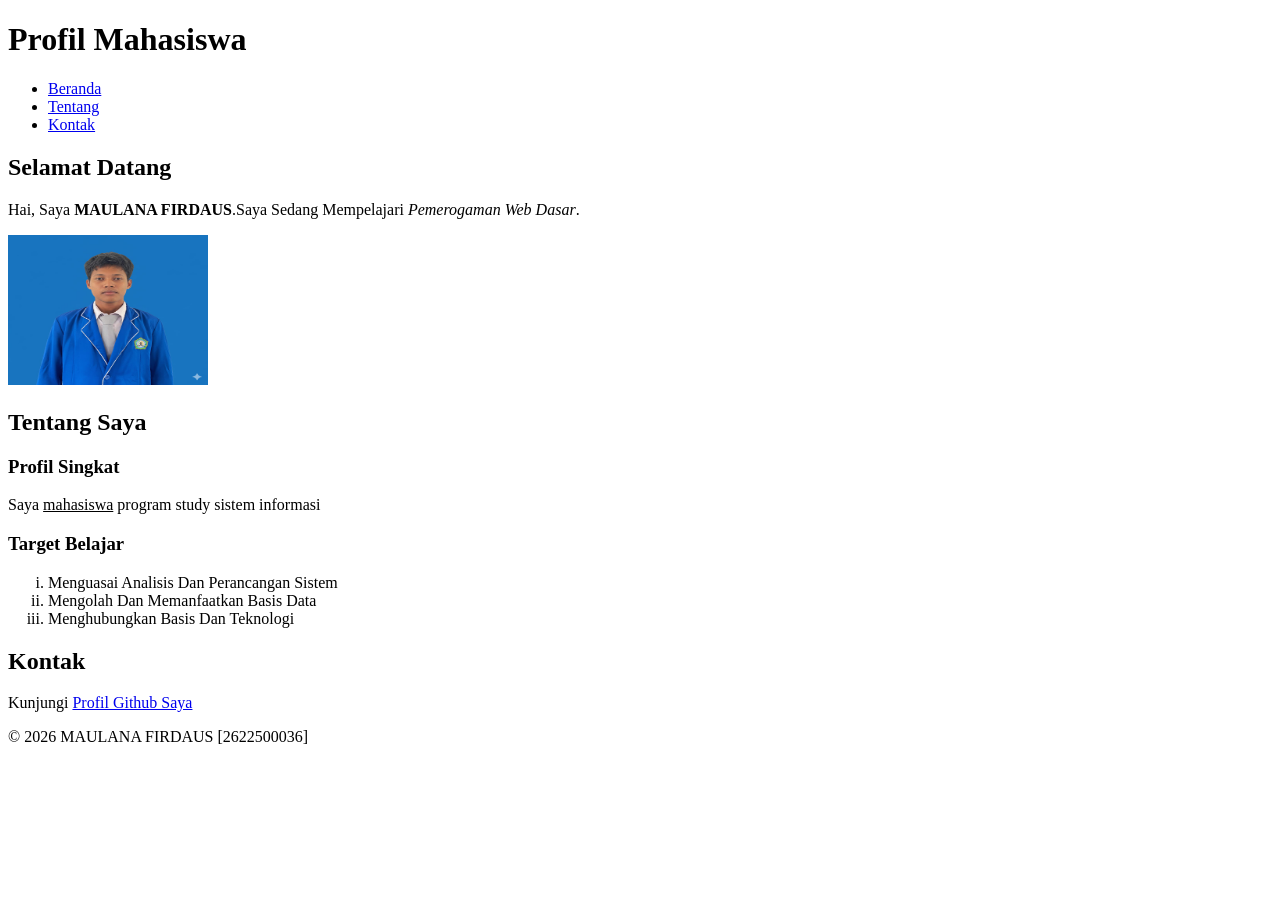
<file: pertemuan-02/index.html>
<!DOCTYPE html>
<html lang="en">

<head>
    <meta charset="UTF-8">
    <meta name="viewport" content="width=device-width, initial-scale=1.0">
    <title>Profil Saya</title>
</head>

<body>
    <header>
        <h1>Profil Mahasiswa</h1>
        <nav>
            <ul>
                <li><a href="#home">Beranda</a></li>
                <li><a href="#about">Tentang</a></li>
                <li><a href="#contact">Kontak</a></li>
            </ul>
        </nav>
    </header>

    <main>
        <section id="home">
            <h2>Selamat Datang</h2>
            <p>Hai, Saya <STrong>MAULANA FIRDAUS</STrong>.Saya Sedang Mempelajari <em>Pemerogaman Web Dasar</em>.</p>
            <img src="img/foto-profil.jpeg" width="200" height="150" alt="foto-profil">
        </section>

        <section id="about">
            <h2>Tentang Saya</h2>
            <article>
                <h3>Profil Singkat</h3>
                <p>Saya <u>mahasiswa</u> program study sistem informasi</p>

                <h3>Target Belajar</h3>
                <ol type="i">
                    <li>Menguasai Analisis Dan Perancangan Sistem</li>
                    <li>Mengolah Dan Memanfaatkan Basis Data</li>
                    <li>Menghubungkan Basis Dan Teknologi</li>
                </ol>
            </article>
        </section>

        <section id="contact">
            <h2>Kontak</h2>
            <p>Kunjungi <a href="https://github.com/2622500036-code">Profil Github Saya</a></p>
        </section>
    </main>
    <footer>
        <p>&copy; 2026 MAULANA FIRDAUS [2622500036]</p>
    </footer>
</body>

</html>
</file>
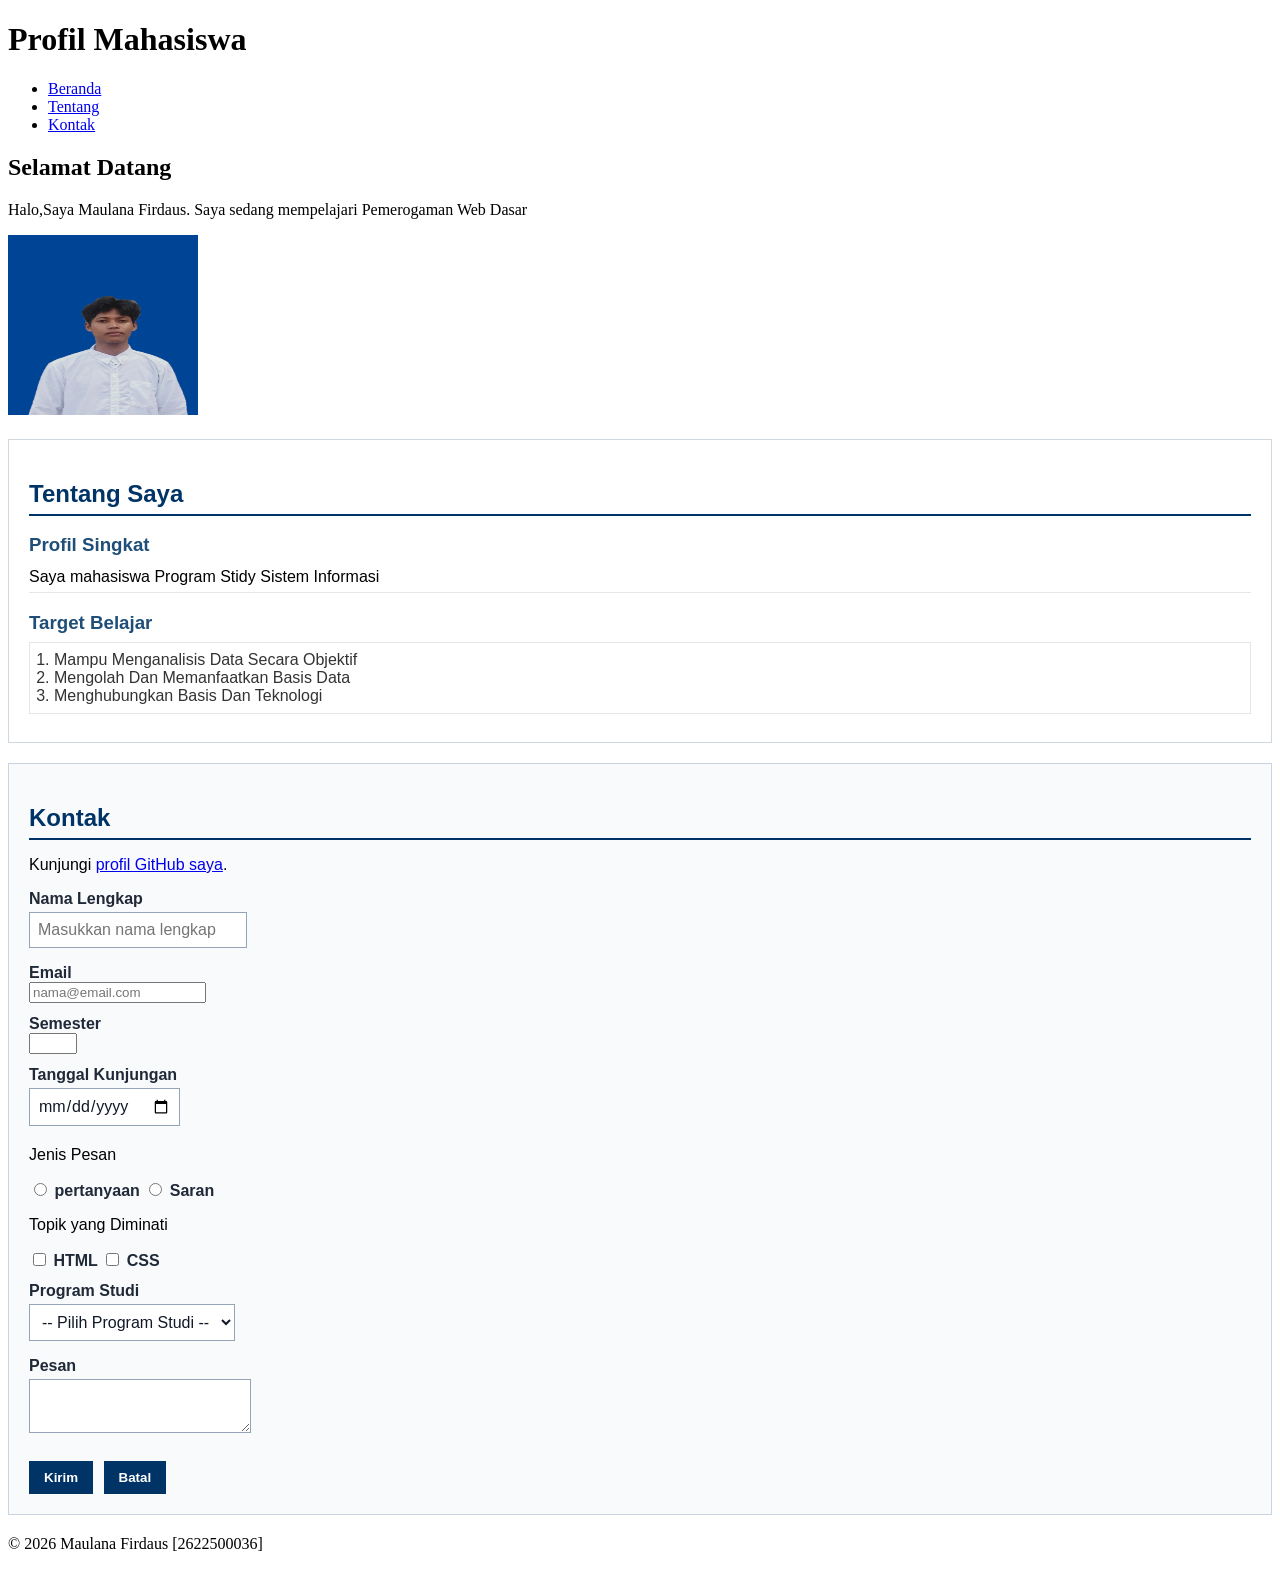
<file: pertemuan-03/index.html>
<!DOCTYPE html>
<html lang="id">
<head>
    <meta charset="UTF-8">
    <meta name="viewport" content="width=device-width, initial-scale=1.0">
    <title>Profil Mahasiswa</title>
    <style>
        #about {
            background-color: #ffffff;
            border: 1px solid #d0d7de;
            padding: 20px;
            margin: 20px 0;
            font-family: Arial, sans-serif;
        }
        #about h2 {
            color: #003366;
            border-bottom: 2px solid #003366;
            padding-bottom: 6px;
            margin-bottom: 16px;
        }
        #about h3 {
            color: #1f4e78;
            margin-bottom: 6px;
        }
        #about p {
            margin: 6px 0;
            padding: 6px 0;
            border-bottom: 1px solid #e6e6e6;
        }
        #about ol {
            color: #333333;
            margin: 8px 0;
            padding: 8px 24px;
            border: 1px solid #e6e6e6;
        }
        #contact {
            background-color: #f8fafc;
            border: 1px solid #cbd5e1;
            padding: 20px;
            margin: 20px 0;
            font-family: Arial,sans-serif;
        }
        
        #contact h2 {
            color: #003366;
            border-bottom: 2px solid #003366;
            padding-bottom: 6px;
            margin-bottom: 16px;
        }

        .form-group {
            margin: 12px 0;
        }

        #contact label {
            color: #1f2937;
            font-weight: bold;
        }

        .input-form {
            background-color: #ffffff;
            color: #111827;
            font-family: arial,sans-serif;
            font-size: 16px;
            padding: 8px;
            margin: 4px 0;
            border: 1px solid #94a3b8;
        }

        #contact button {
            background-color: #003366;
            color: #ffffff;
            font-weight: bold;
            padding: 8px 14px;
            margin: 8px 6px 0 0;
            border: 1px solid #003366;
        }
    </style>
</head> 
<body>
    <header>
      <h1>Profil Mahasiswa</h1>
      <nav>
          <ul>
             <li><a href="#home">Beranda</a></li>
             <li><a href="#about">Tentang</a></li>
             <li><a href="#contact">Kontak</a></li>

          </ul>
      </nav>
    </header>
    <main>
        <section id="home">
            <h2>Selamat Datang</h2>
            <p>Halo,Saya Maulana Firdaus. Saya sedang mempelajari Pemerogaman Web Dasar</p>
            <img src="img/poto-profil.jpg" height="180" width="190" alt="foto-profil">
        </section>
        <section id="about">
            <h2>Tentang Saya</h2>
            <article>
                <h3>Profil Singkat</h3>
                <p>Saya mahasiswa Program Stidy Sistem Informasi</p>
                <h3>Target Belajar</h3>
                <ol>
                    <li>Mampu Menganalisis Data Secara Objektif</li>
                    <li>Mengolah Dan Memanfaatkan Basis Data</li>
                    <li>Menghubungkan Basis Dan Teknologi</li>
                </ol>
            </article>
        </section>
        <section id="contact">
            <h2>Kontak</h2>
            <P>Kunjungi <a href="https://github.com/2622500036-code/2622500036-PWD-SI1j-2627O.git">profil GitHub saya</a>.</P>
            <form action="index.html" method="post">
                <div class="form-group">
                    <label for="nama">Nama Lengkap</label><br>
                    <input class="input-form" type="text" id="nama" name="nama"
                    placeholder="Masukkan nama lengkap" minlength="3" maxlength="50" required />
                </div>
                <div class="form-group">
                  <label for="email">Email</label><br>
                  <input class="input-from" type="email" id="email" name="email" placeholder="nama@email.com" required />
                </div>
                <div class="form-group">
                   <label for="semester">Semester</label><br>
                   <input class="input-from" type="number" id="semester" name="semester" min="1" max="14" required />
                </div>
                <div class="form-group">
                    <label for="tanggal">Tanggal Kunjungan</label><br>
                    <input class="input-form" type="date" id="tanggal" name="tanggal" required />
                </div>
                <div class="form-group">
                    <p>Jenis Pesan</p>
                    <input type="radio" id="pertanyaan" name="Jenis_pesan" value="pertanyaan" required />
                    <label for="pertanyaan">pertanyaan</label>
                    <input type="radio" id="saran" name="Jenis_pesan" value="saran" />
                    <label for="saran">Saran</label>
                </div>
                <div class="form-group">
                    <p>Topik yang Diminati</p>
                    <input type="checkbox" id="minat-html" name="minat" value="HTML" />
                    <label for="minat-html">HTML</label>
                    <input type="checkbox" id="minat-css" name="minat" value="CSS" />
                    <label for="minat-css">CSS</label>
                </div>
                <div class="form-group">
                  <label for="prodi">Program Studi</label><br>
                   <select class="input-form" id="prodi" name="prodi" required>
                       <option value="">-- Pilih Program Studi --</option>>
                       <option value="SI">Sistem Informasi</option>
                       <option value="TI">Teknik Informatika</option>
                    </select>
                </div>
                <div class="form-group">
                    <label for="pesan">Pesan</label><br>
                    <textarea class="input-form" id="pesan" name="pesan" maxlength="300" placeholder="Tulis pesan anda" required>
                    </textarea>
                </div>
                <button type="submit">Kirim</button>
                <button type="reset">Batal</button>
            </form>
        </section>
    </main>
    <footer>
        <P>&copy; 2026 Maulana Firdaus [2622500036]</P>
    </footer>
</body>
</html>
</file>
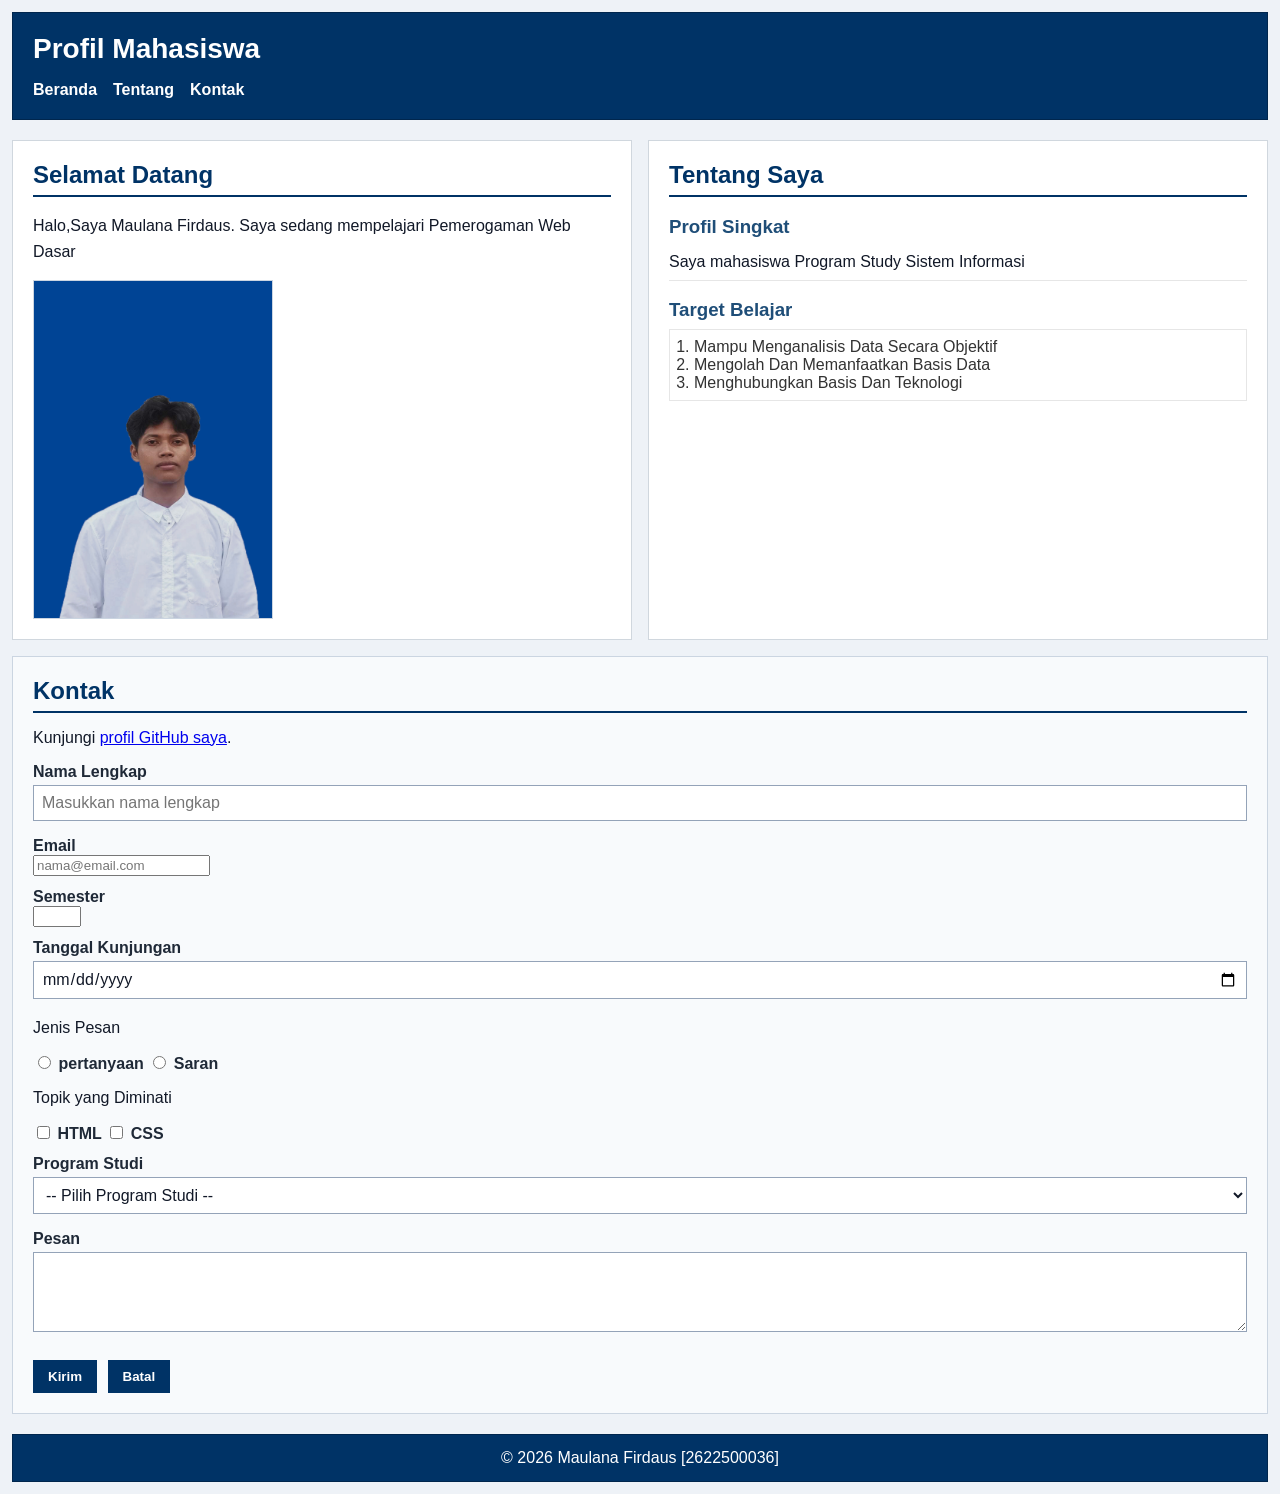
<file: pertemuan-04/index.html>
<!DOCTYPE html>
<html lang="id">
<head>
    <meta charset="UTF-8">
    <meta name="viewport" content="width=device-width, initial-scale=1.0">
    <title>Profil Mahasiswa</title>
    <link rel="stylesheet" href="style.css" />
</head> 
<body>
    <header>
      <h1>Profil Mahasiswa</h1>
      <nav>
          <ul>
             <li><a href="#home">Beranda</a></li>
             <li><a href="#about">Tentang</a></li>
             <li><a href="#contact">Kontak</a></li>
          </ul>
      </nav>
    </header>
    <main>
        <section id="home">
            <h2>Selamat Datang</h2>
            <p>Halo,Saya Maulana Firdaus. Saya sedang mempelajari Pemerogaman Web Dasar</p>
            <img src="img/poto-profil.jpg" height="180" width="190" alt="foto-profil">
        </section>
        <section id="about">
            <h2>Tentang Saya</h2>
            <article>
                <h3>Profil Singkat</h3>
                <p>Saya mahasiswa Program Study Sistem Informasi</p>
                <h3>Target Belajar</h3>
                <ol>
                    <li>Mampu Menganalisis Data Secara Objektif</li>
                    <li>Mengolah Dan Memanfaatkan Basis Data</li>
                    <li>Menghubungkan Basis Dan Teknologi</li>
                </ol>
            </article>
        </section>
        <section id="contact">
            <h2>Kontak</h2>
            <P>Kunjungi <a href="https://github.com/2622500036-code/2622500036-PWD-SI1j-2627O.git">profil GitHub saya</a>.</P>
            <form action="index.html" method="post">
                <div class="form-group">
                    <label for="nama">Nama Lengkap</label><br>
                    <input class="input-form" type="texs" id="nama" name="nama"
                    placeholder="Masukkan nama lengkap" minlength="3" maxlength="50" required />
                </div>
                <div class="form-group">
                  <label for="email">Email</label><br>
                  <input class="input-from" type="email" id="email" name="email" placeholder="nama@email.com" required />
                </div>
                <div class="form-group">
                   <label for="semester">Semester</label><br>
                   <input class="input-from" type="number" id="semester" name="semester" min="1" max="14" required />
                </div>
                <div class="form-group">
                    <label for="tanggal">Tanggal Kunjungan</label><br>
                    <input class="input-form" type="date" id="tanggal" name="tanggal" required />
                </div>
                <div class="form-group">
                    <p>Jenis Pesan</p>
                    <input type="radio" id="pertanyaan" name="Jenis_pesan" value="pertanyaan" required />
                    <label for="pertanyaan">pertanyaan</label>
                    <input type="radio" id="saran" name="Jenis_pesan" value="saran" />
                    <label for="saran">Saran</label>
                </div>
                <div class="form-group">
                    <p>Topik yang Diminati</p>
                    <input type="checkbox" id="minat-html" name="minat" value="HTML" />
                    <label for="minat-html">HTML</label>
                    <input type="checkbox" id="minat-css" name="minat" value="CSS" />
                    <label for="minat-css">CSS</label>
                </div>
                <div class="form-group">
                  <label for="prodi">Program Studi</label><br>
                   <select class="input-form" id="prodi" name="prodi" required>
                       <option value="">-- Pilih Program Studi --</option>>
                       <option value="SI">Sistem Informasi</option>
                       <option value="TI">Teknik Informatika</option>
                    </select>
                </div>
                <div class="form-group">
                    <label for="pesan">Pesan</label><br>
                    <textarea class="input-form" id="pesan" name="pesan" maxlength="300" placeholder="Tulis pesan anda" required>
                    </textarea>
                </div>
                <button type="submit">Kirim</button>
                <button type="reset">Batal</button>
            </form>
        </section>
    </main>
    <footer>
        <P>&copy; 2026 Maulana Firdaus [2622500036]</P>
    </footer>
</body>
</html>
</file>
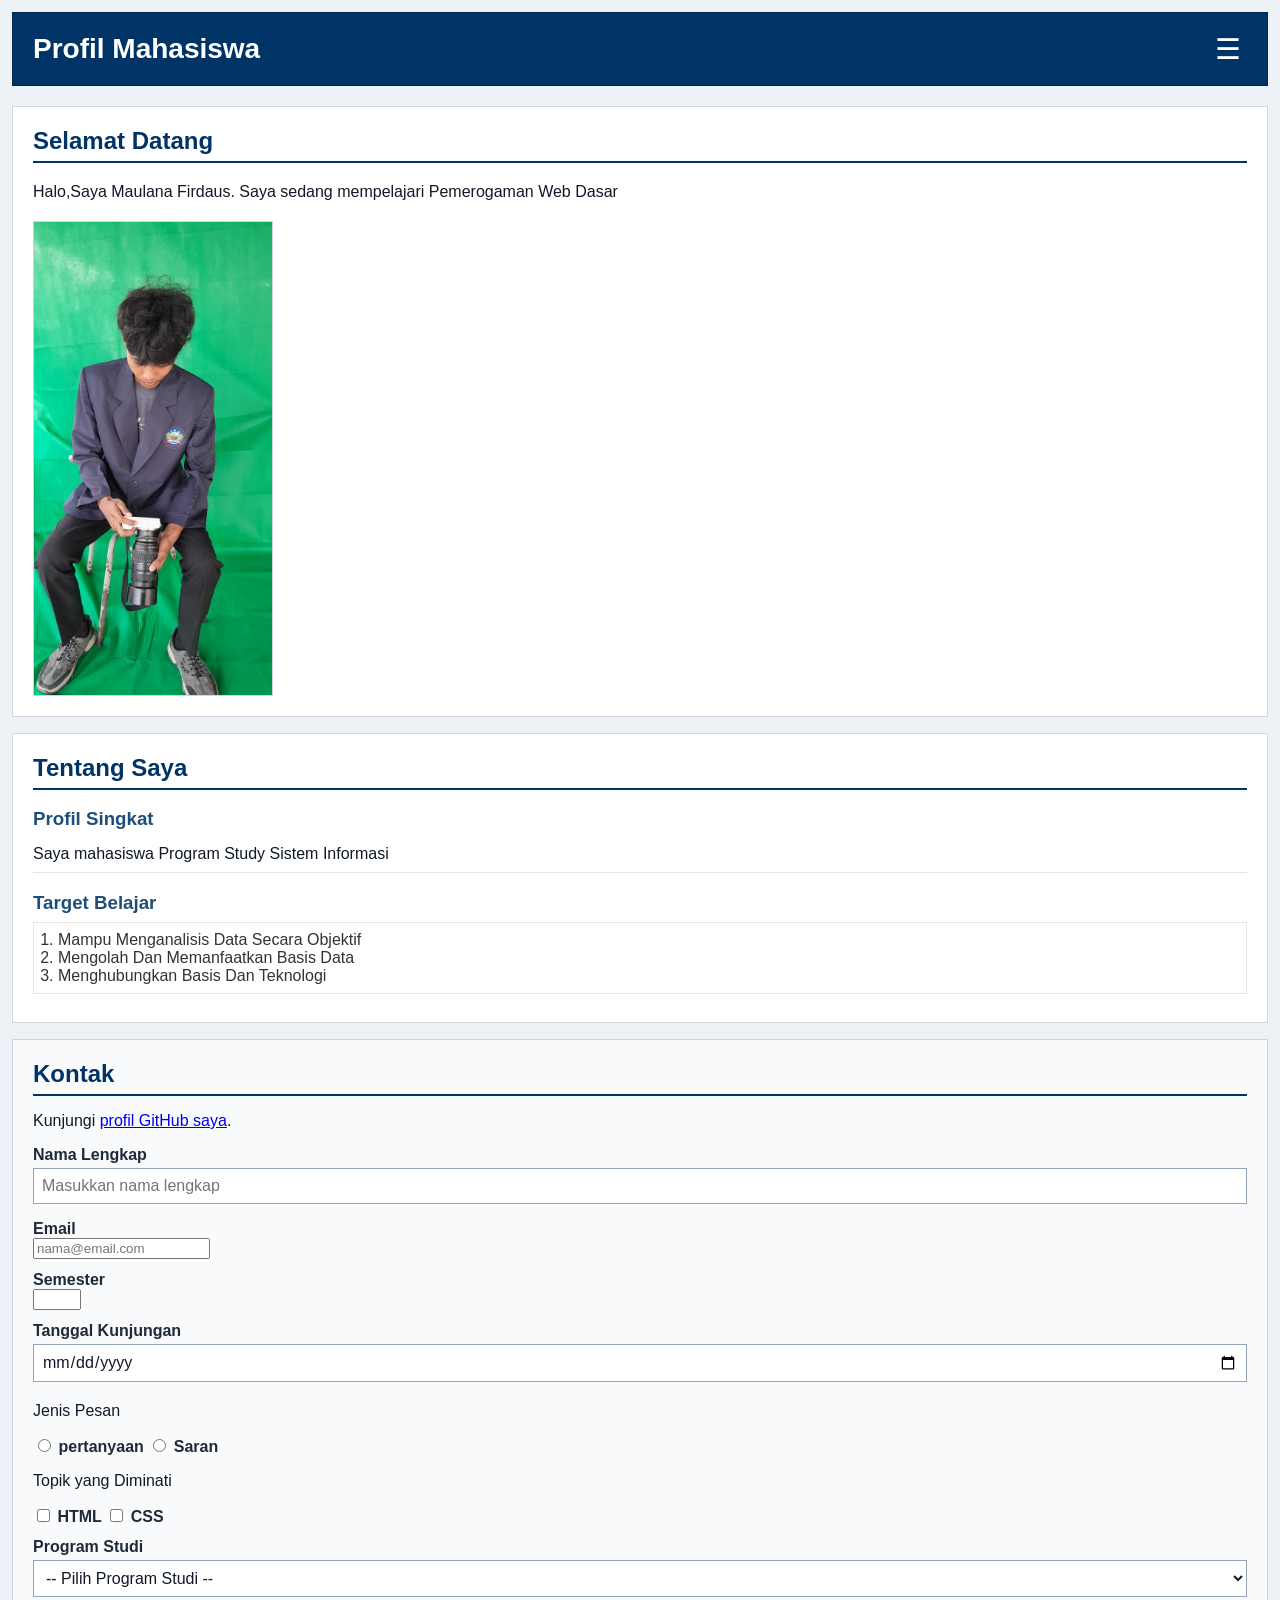
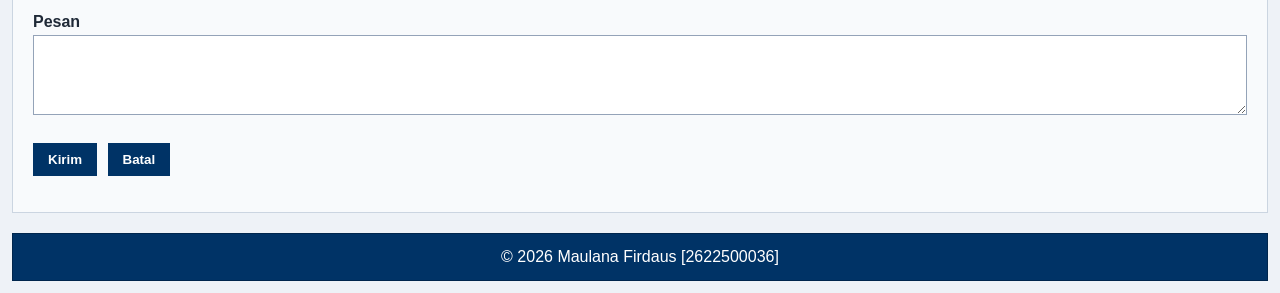
<file: pertemuan-05/index.html>
<!DOCTYPE html>
<html lang="id">

<head>
    <meta charset="UTF-8">
    <meta name="viewport" content="width=device-width, initial-scale=1.0">
    <title>Profil Mahasiswa</title>
    <link rel="stylesheet" href="style.css" />
</head>

<body>
    <header>
        <div class="header-top">
            <h1>Profil Mahasiswa</h1>

            <button class="nav-toggle" id="navToggle" type="button" aria-label="Buka navigasi" aria-controls="navMenu"
                aria-expanded="false">
                &#9776;
            </button>
        </div>
        <nav>
            <ul id="navMenu">
                <li><a href="#home">Beranda</a></li>
                <li><a href="#about">Tentang</a></li>
                <li><a href="#contact">Kontak</a></li>
            </ul>
        </nav>
    </header>
    <main>
        <section id="home">
            <h2>Selamat Datang</h2>
            <p>Halo,Saya Maulana Firdaus. Saya sedang mempelajari Pemerogaman Web Dasar</p>
            <img src="img/foto.jpg" height="180" width="190" alt="foto-profil">
        </section>
        <section id="about">
            <h2>Tentang Saya</h2>
            <article>
                <h3>Profil Singkat</h3>
                <p>Saya mahasiswa Program Study Sistem Informasi</p>
                <h3>Target Belajar</h3>
                <ol>
                    <li>Mampu Menganalisis Data Secara Objektif</li>
                    <li>Mengolah Dan Memanfaatkan Basis Data</li>
                    <li>Menghubungkan Basis Dan Teknologi</li>
                </ol>
            </article>
        </section>
        <section id="contact">
            <h2>Kontak</h2>
            <P>Kunjungi <a href="https://github.com/2622500036-code/2622500036-PWD-SI1j-2627O.git">profil GitHub
                    saya</a>.</P>
            <form id="contactForm" action="index.html" method="get" novalidate>
                <div class="form-group">
                    <label for="nama">Nama Lengkap</label><br>
                    <input class="input-form" type="texs" id="nama" name="nama" placeholder="Masukkan nama lengkap"
                        minlength="3" maxlength="50" required />
                </div>
                <div class="form-group">
                    <label for="email">Email</label><br>
                    <input class="input-from" type="email" id="email" name="email" placeholder="nama@email.com"
                        required />
                </div>
                <div class="form-group">
                    <label for="semester">Semester</label><br>
                    <input class="input-from" type="number" id="semester" name="semester" min="1" max="14" required />
                </div>
                <div class="form-group">
                    <label for="tanggal">Tanggal Kunjungan</label><br>
                    <input class="input-form" type="date" id="tanggal" name="tanggal" required />
                </div>
                <div class="form-group">
                    <p>Jenis Pesan</p>
                    <input type="radio" id="pertanyaan" name="Jenis_pesan" value="pertanyaan" required />
                    <label for="pertanyaan">pertanyaan</label>
                    <input type="radio" id="saran" name="jenis_pesan" value="saran" />
                    <label for="saran">Saran</label>
                </div>
                <div class="form-group">
                    <p>Topik yang Diminati</p>
                    <input type="checkbox" id="minat-html" name="minat" value="HTML" />
                    <label for="minat-html">HTML</label>
                    <input type="checkbox" id="minat-css" name="minat" value="CSS" />
                    <label for="minat-css">CSS</label>
                </div>
                <div class="form-group">
                    <label for="prodi">Program Studi</label><br>
                    <select class="input-form" id="prodi" name="prodi" required>
                        <option value="">-- Pilih Program Studi --</option>>
                        <option value="SI">Sistem Informasi</option>
                        <option value="TI">Teknik Informatika</option>
                    </select>
                </div>
                <div class="form-group">
                    <label for="pesan">Pesan</label><br>
                    <textarea class="input-form" id="pesan" name="pesan" maxlength="300" placeholder="Tulis pesan anda"
                        required>
                    </textarea>
                </div>
                <button type="submit">Kirim</button>
                <button type="reset">Batal</button>
                <p id="formFeedback"></p>
            </form>
        </section>
    </main>
    <footer>
        <P>&copy; 2026 Maulana Firdaus [2622500036]</P>
    </footer>
    <script src="script.js"></script>
</body>

</html>
</file>
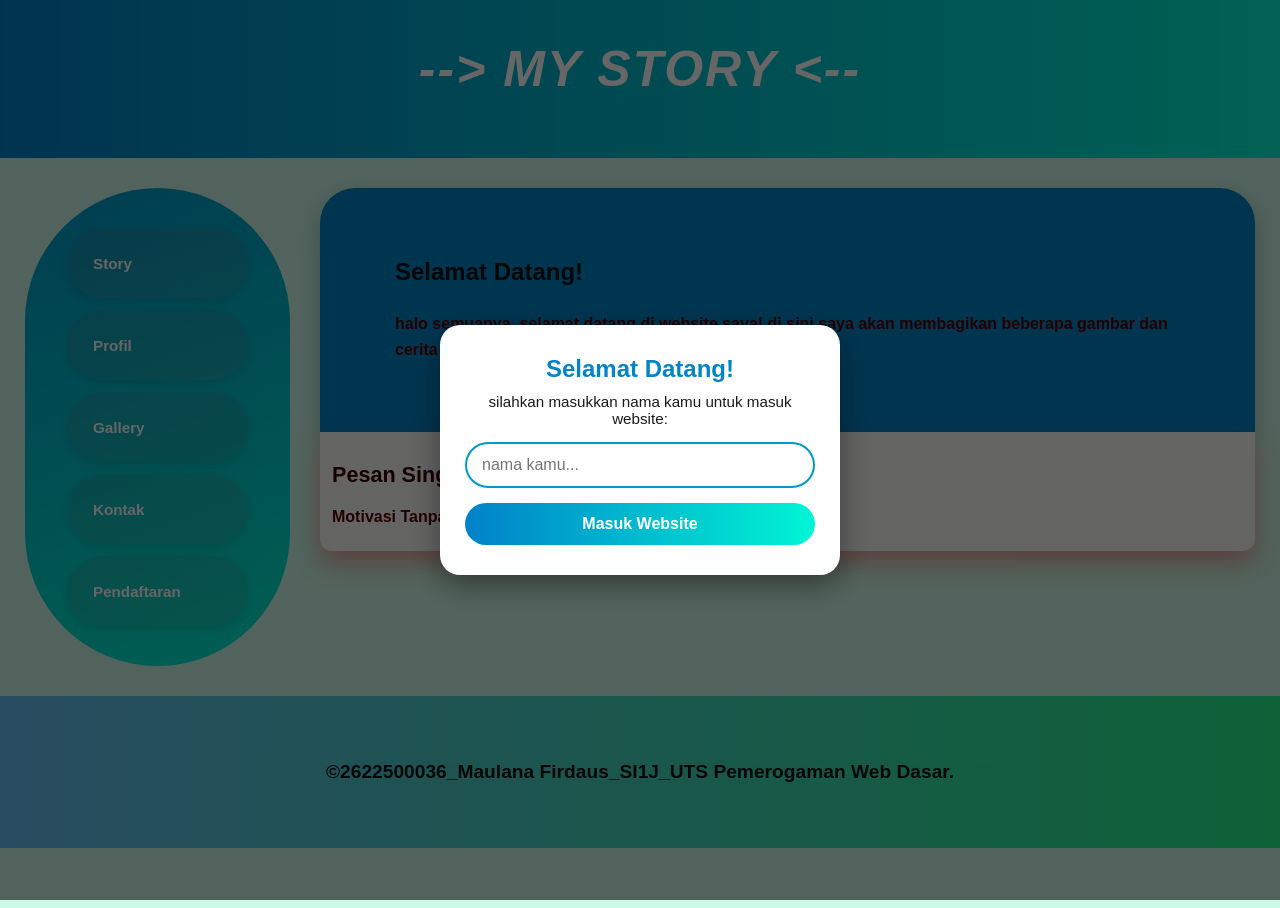
<file: pertemuan-08/index.html>
<!DOCTYPE html>
<html lang="id">

<head>
  <meta charset="UTF-8">
  <meta name="viewport" content="width=device-width, initial-scale=1.0">
  <title>UTS Maulana Firdaus</title>
  <link rel="stylesheet" href="index.css">

</head>

<body>
  <!-- bagian model -->
  <div id="welcome-modal" class="modal-overlay">
    <div class="modal-box">
      <h2>Selamat Datang!</h2>
      <p>silahkan masukkan nama kamu untuk masuk website:</p>
      <input type="text" id="nama-input" placeholder="nama kamu..." autocomplete="off">
      <button id="btn-masuk">Masuk Website</button>
    </div>

  </div>
  <!-- hilangkan web -->
  <div id="main-content" style="display: none;"></div>



  <header>
    <h1>--> MY STORY <-- </h1>
        <p id="salam-pengunjung"></p>
  </header>
  <!-- navigasi -->
  <div class="main-layout">
    <div class="menu">
      <nav>
        <a href="index.html">Story</a>
        <a href="Profil.html">Profil</a>
        <a href="Galeri.html">Gallery</a>
        <a href="contact.html">Kontak</a>
        <a href="pendaftaran.php"> Pendaftaran</a>
      </nav>
    </div>
    <main class="konten-utama">
      <section class="card">

        <h2>Selamat Datang!</h2>
        <p>halo semuanya, selamat datang di website saya! di sini saya akan membagikan beberapa gambar dan cerita
          menarik seputar: Profil Gallery & Kontak</p>

      </section>
      <section class="kartu-profil">
        <h3>Pesan Singkat :</h3>
        <p>Motivasi Tanpa Aksi Hanyalah Halusinasi</p>

      </section>
    </main>


  </div>
  <footer>
    <P>&copy;2622500036_Maulana Firdaus_SI1J_UTS Pemerogaman Web Dasar.</P>
  </footer>
  <script src="script.js"></script>

</body>

</html>
</file>
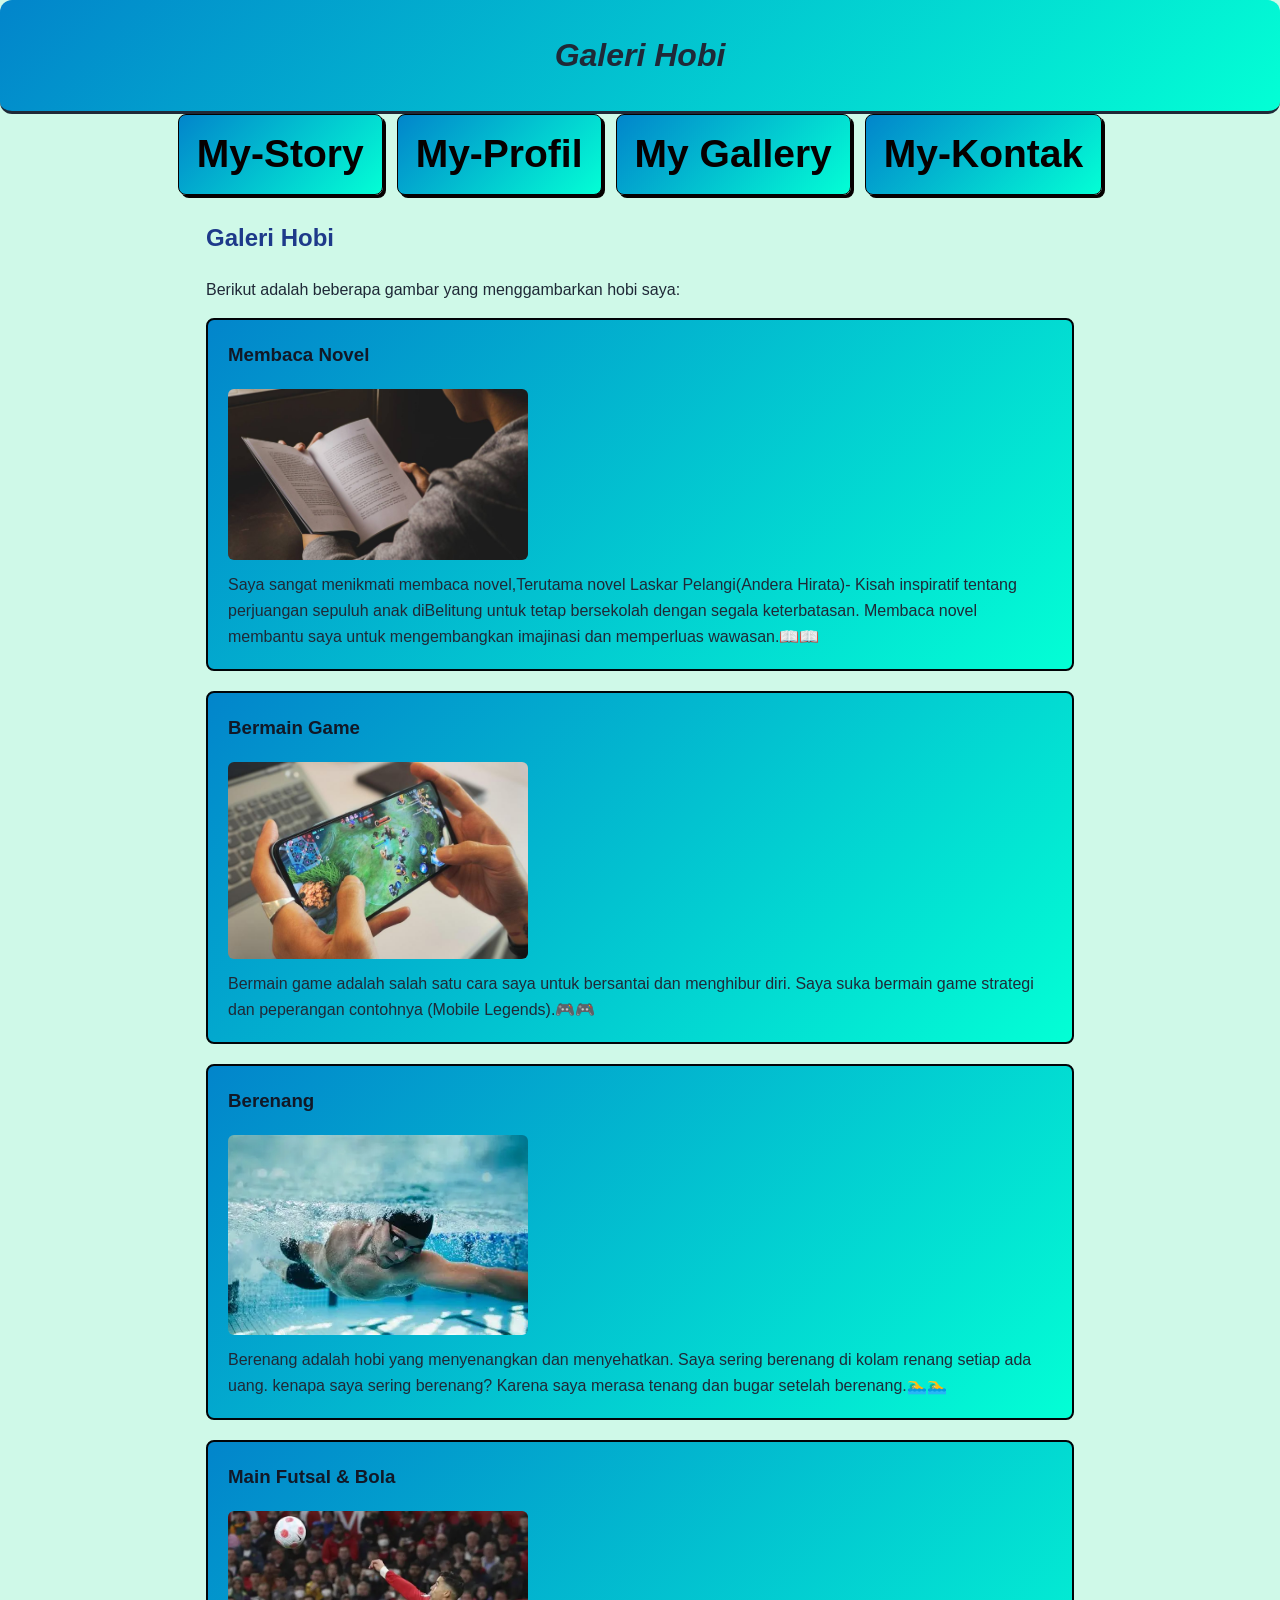
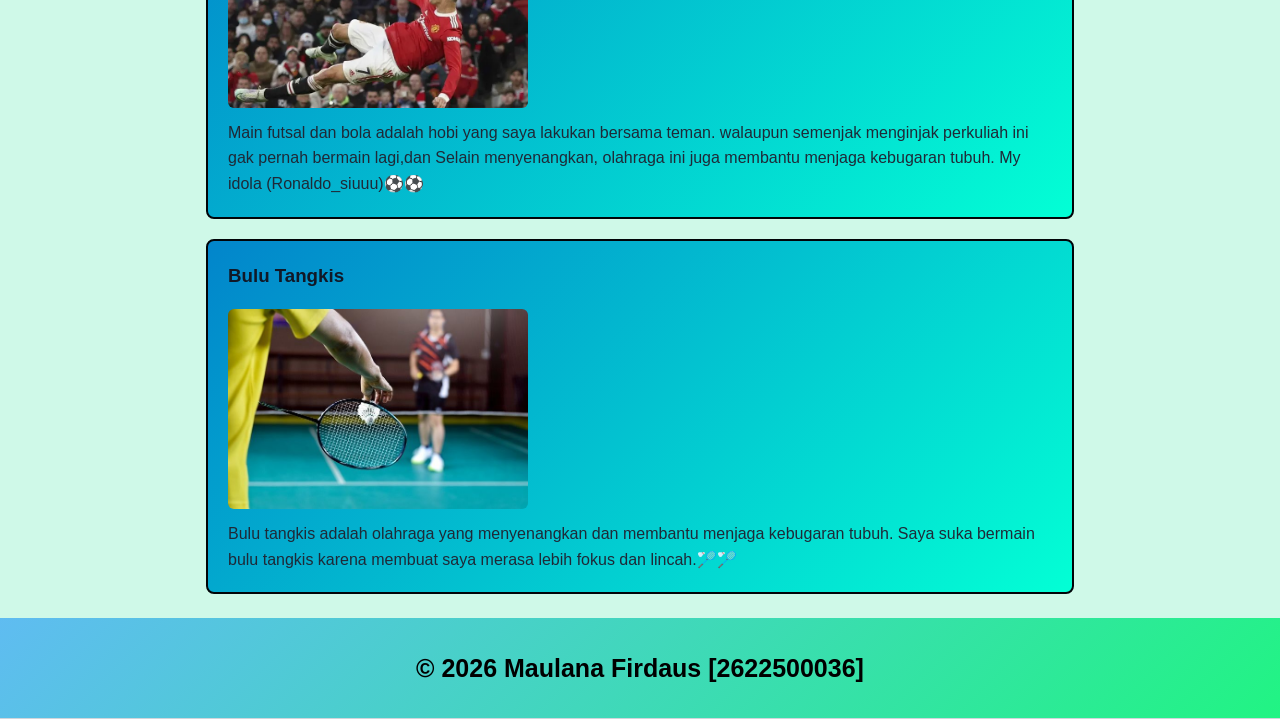
<file: pertemuan-08/Galeri.html>
<!DOCTYPE html>
<html lang="en">

<head>
    <meta charset="UTF-8">
    <meta name="viewport" content="width=device-width, initial-scale=1.0">
    <title>Document</title>
    <link rel="stylesheet" href="Galeri.css">
</head>

<body>
    <!-- header web -->
    <header>
        <h1>Galeri Hobi</h1>
    </header>
    <!-- menu -->
    <div class="menu">
        <nav>
            <ul>
                <a href="index.html">My-Story</a>
                <a href="Profil.html">My-Profil</a>
                <a href="Galeri.html">My Gallery</a>
                <a href="contact.html">My-Kontak</a>
            </ul>
        </nav>
        <!-- galeri utama -->
        <main>
            <div class="galeri">
                <h2>Galeri Hobi</h2>
                <p>Berikut adalah beberapa gambar yang menggambarkan hobi saya:</p>
                <div class="card gambar" style="text-align: left;" padding: 20px;>
                    <h3> Membaca Novel</h3>
                    <img src="img/buku.jpg" alt="buku" width="300">
                    <p>Saya sangat menikmati membaca novel,Terutama novel Laskar Pelangi(Andera Hirata)- Kisah inspiratif tentang perjuangan sepuluh anak diBelitung untuk tetap bersekolah dengan segala keterbatasan. Membaca novel membantu saya untuk mengembangkan imajinasi dan memperluas wawasan.📖📖</p>
                </div>

                <div class="card gambar" style="text-align: left;" padding: 20px;>
                    <h3> Bermain Game</h3>
                    <img src="img/game.jpg" alt="Bermain Game" width="300">
                    <p>Bermain game adalah salah satu cara saya untuk bersantai dan menghibur diri. Saya suka bermain game strategi dan peperangan contohnya (Mobile Legends).🎮🎮</p>
                </div>

                <div class="card gambar" style="text-align: left;" padding: 20px;>
                    <h3>Berenang</h3>
                    <img src="img/berenang.png" alt="Berenang" width="300">
                    <p>Berenang adalah hobi yang menyenangkan dan menyehatkan. Saya sering berenang di kolam renang setiap ada uang. kenapa saya sering berenang? Karena saya merasa tenang dan bugar setelah berenang.🏊‍♂️🏊‍♂️</p>
                </div>

                <div class="card gambar" style="text-align: left;" padding: 20px;>
                    <h3> Main Futsal & Bola</h3>
                    <img src="img/bola.png" alt="Main Futsal & Bola" width="300">
                    <p>Main futsal dan bola adalah hobi yang saya lakukan bersama teman. walaupun semenjak menginjak perkuliah ini gak pernah bermain lagi,dan Selain menyenangkan, olahraga ini juga membantu menjaga kebugaran tubuh. My idola (Ronaldo_siuuu)⚽⚽</p>
                </div>

                <div class="card gambar" style="text-align: left;" padding: 20px;>
                    <h3> Bulu Tangkis</h3>
                    <img src="img/buku-tangkis.jpg" alt="Bulu Tangkis" width="300">
                    <p>Bulu tangkis adalah olahraga yang menyenangkan dan membantu menjaga kebugaran tubuh. Saya suka bermain bulu tangkis karena membuat saya merasa lebih fokus dan lincah.🏸🏸</p>

                </div>
        </main>
        <footer>
            <P>&copy; 2026 Maulana Firdaus [2622500036]</P>
        </footer>
</body>

</html>
</file>
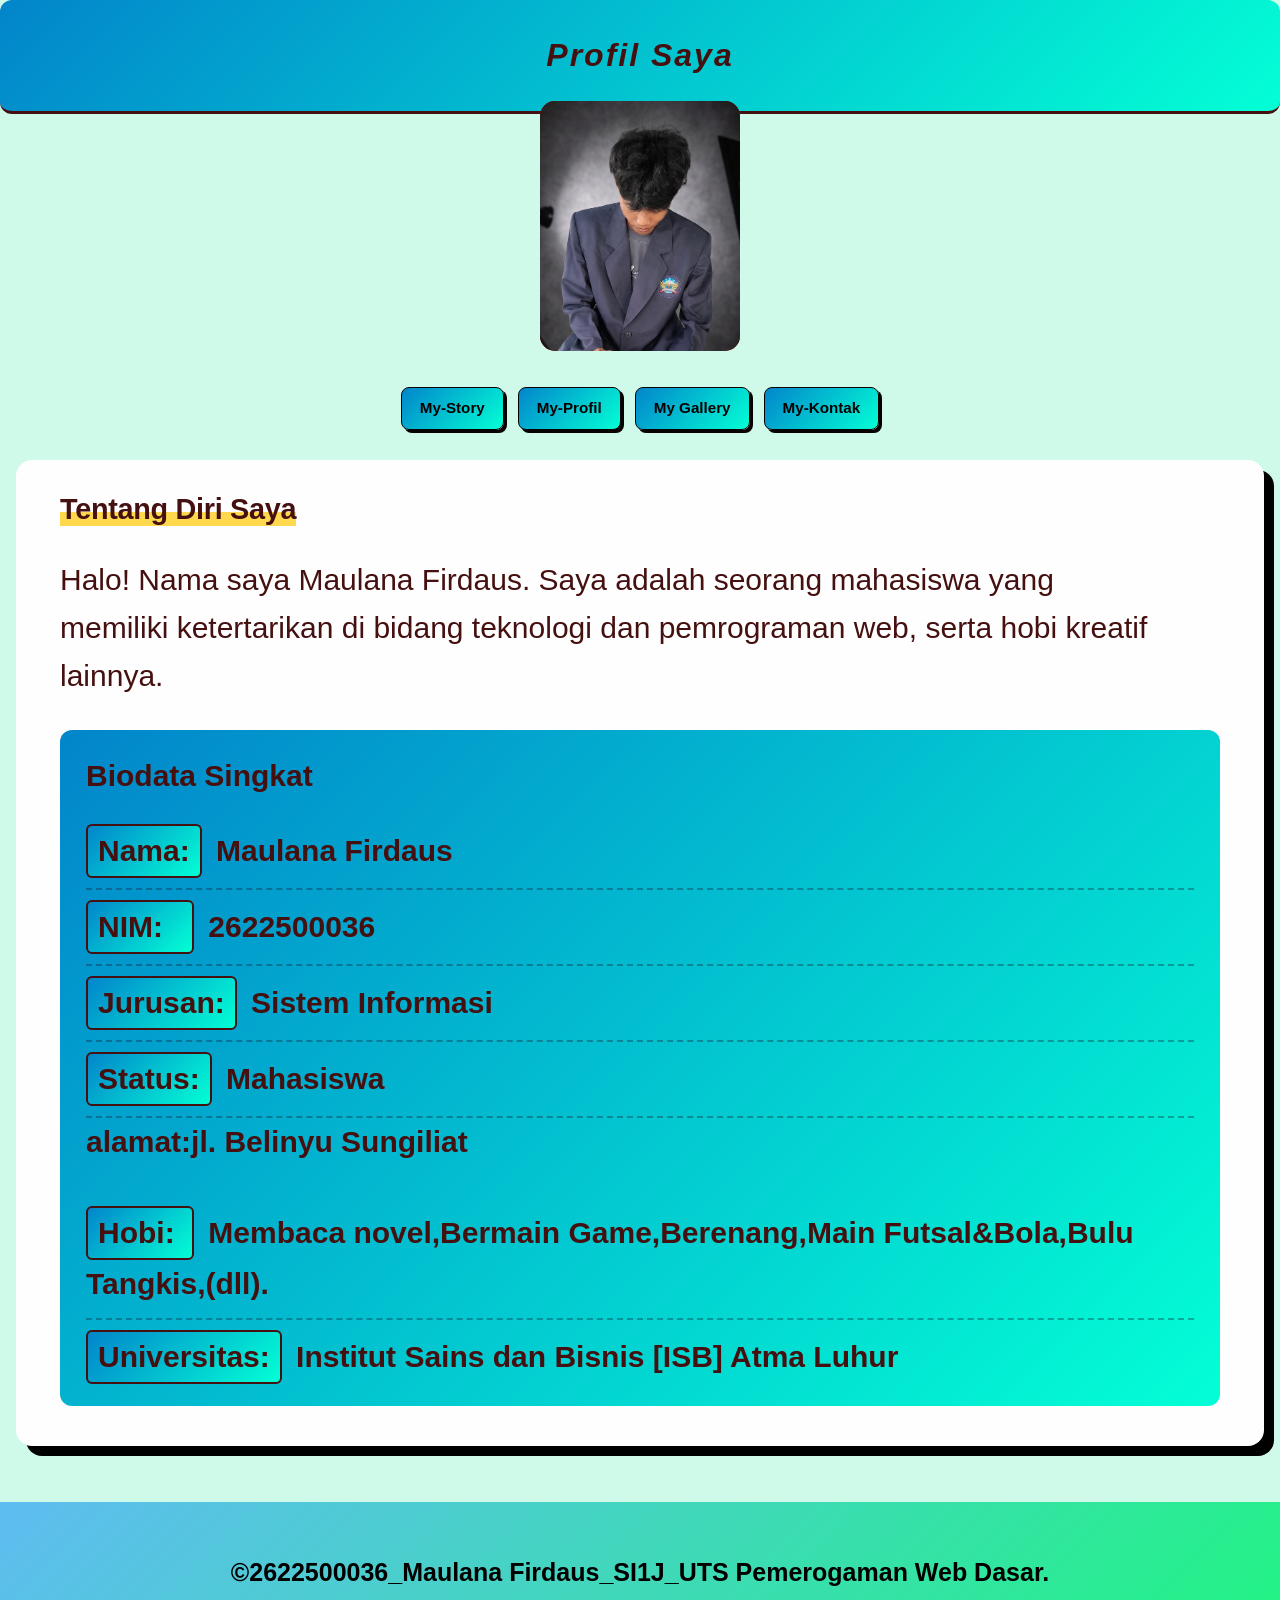
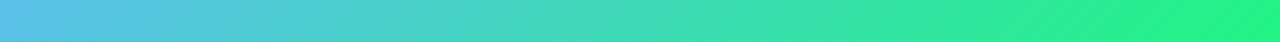
<file: pertemuan-08/Profil.html>
<!DOCTYPE html>
<html lang="en">

<head>
    <meta charset="UTF-8">
    <meta name="viewport" content="width=device-width, initial-scale=1.0">
    <title>PROFIL SAYA</title>
    <link rel="stylesheet" href="profil.css">
</head>

<body>
    <!-- header website -->
    <header>
        <h1>Profil Saya</h1>
    </header>
    <div class="profil-image-container">
        <img src="img/profil.png" alt="profil" width="300">
    </div>
    <!-- menu -->
    <div class="menu">
        <nav>
            <ul>
                <a href="index.html">My-Story</a>
                <a href="Profil.html">My-Profil</a>
                <a href="Galeri.html">My Gallery</a>
                <a href="contact.html">My-Kontak</a>
            </ul>
        </nav>
    </div>
    <main>
        <div class="galeri">
            <h2>Tentang Diri Saya</h2>
            <p>Halo! Nama saya Maulana Firdaus. Saya adalah seorang mahasiswa yang memiliki ketertarikan di bidang teknologi dan pemrograman web, serta hobi kreatif lainnya.</p>

            <div class="card gambar">
                <h3>Biodata Singkat</h3>
                <ul>
                    <li><strong>Nama:</strong> Maulana Firdaus</li>
                    <li><strong>NIM:</strong> 2622500036</li>
                    <li><strong>Jurusan:</strong> Sistem Informasi</li>
                    <li><strong>Status:</strong> Mahasiswa</li>
                    <p><strong>alamat:</strong>jl. Belinyu Sungiliat </p>
                    <li><strong>Hobi:</strong> Membaca novel,Bermain Game,Berenang,Main Futsal&Bola,Bulu Tangkis,(dll).</li>
                    <li><strong>Universitas:</strong> Institut Sains dan Bisnis [ISB] Atma Luhur</li>
                </ul>

            </div>
        </div>
    </main>
    <!-- footer -->
    <footer>
       <P>&copy;2622500036_Maulana Firdaus_SI1J_UTS Pemerogaman Web Dasar.</P>
    </footer>
</body> 

</html>
</file>
<file: pertemuan-04/style.css>
#about {
            background-color: #ffffff;
            border: 1px solid #d0d7de;
            padding: 20px;
            margin: 20px 0;
            font-family: Arial, sans-serif;
        }
        #about h2 {
            color: #003366;
            border-bottom: 2px solid #003366;
            padding-bottom: 6px;
            margin-bottom: 16px;
        }
        #about h3 {
            color: #1f4e78;
            margin-bottom: 6px;
        }
        #about p {
            margin: 6px 0;
            padding: 6px 0;
            border-bottom: 1px solid #e6e6e6;
        }
        #about ol {
            color: #333333;
            margin: 8px 0;
            padding: 8px 24px;
            border: 1px solid #e6e6e6;
        }
        #contact {
            background-color: #f8fafc;
            border: 1px solid #cbd5e1;
            padding: 20px;
            margin: 20px 0;
            font-family: Arial,sans-serif;
        }
        
        #contact h2 {
            color: #003366;
            border-bottom: 2px solid #003366;
            padding-bottom: 6px;
            margin-bottom: 16px;
        }

        .form-group {
            margin: 12px 0;
        }

        #contact label {
            color: #1f2937;
            font-weight: bold;
        }

        .input-form {
            background-color: #ffffff;
            color: #111827;
            font-family: arial,sans-serif;
            font-size: 16px;
            padding: 8px;
            margin: 4px 0;
            border: 1px solid #94a3b8;
        }

        #contact button {
            background-color: #003366;
            color: #ffffff;
            font-weight: bold;
            padding: 8px 14px;
            margin: 8px 6px 0 0;
            border: 1px solid #003366;
        }
        * { 
           box-sizing: border-box;
        }
        #home { 
           background-color: #ffffff; 
           border: 1px solid #d0d7de; 
           padding: 20px; 
           margin: 0; 
        } 
        body {
           margin: 0;
           padding: 12px;
           font-family: Arial, sans-serif;
           color: #111827;
           background-color: #eef2f7;
        }
        /* Header */ 
        header { 
           background-color: #003366; 
           color: #ffffff; 
           padding: 20px; 
           margin-bottom: 20px; 
           border: 1px solid #00264d; 
        } 
 
        header h1 { 
           margin: 0 0 16px; 
           font-size: 28px; 
        } 
 
        section { 
           width: 100%; 
        }
        #home h2 { 
           color: #003366; 
           border-bottom: 2px solid #003366; 
           padding-bottom: 6px; 
           margin-top: 0; 
           margin-bottom: 16px; 
        } 
 
        #home p { 
           line-height: 1.6; 
           margin: 0 0 16px; 
        } 
 
        #home img { 
           display: block; 
           width: 240px; 
           max-width: 100%; 
           height: auto; 
           border: 1px solid #cbd5e1; 
        } 
        #about { 
            margin: 0; 
        } 
 
        #about h2 { 
            margin-top: 0; 
        } 
 
        #about p { 
           line-height: 1.5; 
        } 
        #contact {
           margin: 0;
        }
        #contact h2 { 
           margin-top: 0; 
        } 
        .input-form { 
           width: 100%; 
           max-width: 100%; 
        } 
        #contact textarea { 
           min-height: 80px; 
           resize: vertical; 
        } 
        #contact button { 
           cursor: pointer; 
        } 
        /* Footer */ 
        footer { 
           background-color: #003366; 
           color: #ffffff; 
           text-align: center; 
           padding: 14px 20px; 
           margin-top: 20px; 
           border: 1px solid #00264d; 
        } 
        footer p { 
           margin: 0; 
        }
        vav ul {
           display: flex;
        }
        nav ul { 
           display: flex; 
           flex-direction: column; 
        }
        nav ul { 
           display: flex; 
           flex-direction: column; 
           justify-content: flex-start; 
        } 
        nav ul { 
           display: flex; 
           flex-direction: column; 
           justify-content: flex-start; 
           align-items: flex-start; 
        } 
        nav ul { 
           display: flex; 
           flex-direction: column; 
           justify-content: flex-start; 
           align-items: flex-start; 
           gap: 8px; 
        }
         nav ul { 
           display: flex; 
           flex-direction: column; 
           justify-content: flex-start; 
           align-items: flex-start; 
           gap: 8px; 
           margin: 0; 
           padding: 0; 
           list-style: none; 
        } 
        nav a { 
           color: #ffffff; 
           font-weight: bold; 
           text-decoration: none; 
        } 
        main {
           display: grid;
        }
        main {
           display: grid;
           grid-template-columns: 1fr;
        }
        main {
           display: grid;
           grid-template-columns: 1fr 1fr;
        }
        main { 
           display: grid; 
           grid-template-columns: 1fr 1fr; 
           gap: 16px; 
        } 
        #contact { 
           grid-column: 1 / -1; 
        }
        main { 
           display: grid; 
           grid-template-columns: 1fr 1fr; 
           gap: 16px;
        }
        main { 
           display: grid; 
           grid-template-columns: 1fr; 
           gap: 16px; 
        } 
        @media (min-width: 768px) { 
           /* aturan CSS untuk viewport dengan lebar minimal 768px */ 
          main { 
            grid-template-columns: 1fr 1fr; 
          } 
        } 
        nav ul { 
           flex-direction: row; 
           justify-content: flex-start; 
           align-items: center; 
           gap: 16px; 
        } 
        #contact { 
           grid-column: 1 / -1; 
        }
</file>
<file: pertemuan-05/style.css>
* { 
  box-sizing: border-box; 
} 
 
body { 
  margin: 0; 
  padding: 12px; 
  font-family: Arial, sans-serif; 
  color: #111827; 
  background-color: #eef2f7; 
} 
 
/* Header */ 
header { 
  background-color: #003366; 
  color: #ffffff; 
  padding: 20px; 
  margin-bottom: 20px; 
  border: 1px solid #00264d; 
} 
 
header h1 { 
  margin: 0; 
  font-size: 28px; 
} 
 
.header-top { 
  display: flex; 
  justify-content: space-between; 
  align-items: center; 
} 
 
#navMenu { 
  display: none; 
} 
 
#navMenu.nav-open { 
  display: flex; 
  flex-direction: column; 
  margin-top: 16px; 
} 
 
.nav-toggle { 
  display: block; 
  border: none; 
  background: transparent; 
  color: #ffffff; 
  font-size: 1.8rem; 
  line-height: 1; 
  cursor: pointer; 
} 
 
/* Navigasi */ 
nav ul { 
  display: flex; 
  flex-direction: column; 
  justify-content: flex-start; 
  align-items: flex-start; 
  gap: 12px; 
  margin: 0; 
  padding: 0; 
  list-style: none; 
} 
 
nav a { 
  color: #ffffff; 
  font-weight: bold; 
  text-decoration: none; 
}
/* Layout utama */ 
main { 
  display: grid; 
  grid-template-columns: 1fr; 
  gap: 16px; 
} 
 
section { 
  width: 100%; 
} 
 
/* Bagian Home */ 
#home { 
  background-color: #ffffff; 
  border: 1px solid #d0d7de; 
  padding: 20px; 
  margin: 0; 
} 
 
#home h2 { 
  color: #003366; 
  border-bottom: 2px solid #003366; 
  padding-bottom: 6px; 
  margin-top: 0; 
  margin-bottom: 16px; 
} 
 
#home p { 
  line-height: 1.6; 
  margin: 0 0 16px; 
} 
 
#home img { 
  display: block; 
  width: 240px; 
  max-width: 100%; 
  height: auto; 
  border: 1px solid #cbd5e1; 
} 
 
/* Bagian Tentang */ 
#about { 
  background-color: #ffffff; 
  border: 1px solid #d0d7de; 
  padding: 20px; 
  margin: 0; 
} 
 
#about h2 { 
  color: #003366; 
  border-bottom: 2px solid #003366; 
  padding-bottom: 6px; 
  margin-top: 0; 
  margin-bottom: 16px; 
} 
 
#about h3 { 
  color: #1f4e78; 
  margin-bottom: 6px; 
} 
 
#about p { 
  margin: 6px 0; 
  padding: 6px 0; 
  border-bottom: 1px solid #e6e6e6; 
  line-height: 1.5; 
} 
 
#about ol { 
 color: #333333; 
  margin: 8px 0; 
  padding: 8px 24px; 
  border: 1px solid #e6e6e6; 
} 
 
/* Bagian Kontak */ 
#contact { 
  background-color: #f8fafc; 
  border: 1px solid #cbd5e1; 
  padding: 20px; 
  margin: 0; 
} 
 
#contact h2 { 
  color: #003366; 
  border-bottom: 2px solid #003366; 
  padding-bottom: 6px; 
  margin-top: 0; 
  margin-bottom: 16px; 
} 
 
.form-group { 
  margin: 12px 0;
   
} 
 
#contact label { 
  color: #1f2937; 
  font-weight: bold; 
} 
 
.input-form { 
  width: 100%; 
  max-width: 100%; 
  background-color: #ffffff; 
  color: #111827; 
  font-family: Arial, sans-serif; 
  font-size: 16px; 
  padding: 8px; 
  margin: 4px 0; 
  border: 1px solid #94a3b8; 
} 
 
#contact textarea { 
  min-height: 80px; 
  resize: vertical; 
} 
 
#contact button { 
  background-color: #003366; 
  color: #ffffff; 
  font-weight: bold; 
  padding: 8px 14px; 
  margin: 8px 6px 0 0; 
  border: 1px solid #003366; 
  cursor: pointer; 
} 
 
/* Footer */ 
footer { 
  background-color: #003366; 
  color: #ffffff; 
  text-align: center; 
  padding: 14px 20px; 
  margin-top: 20px; 
  border: 1px solid #00264d; 
} 
 
footer p { 
  margin: 0;
}
</file>
<file: pertemuan-08/index.css>
/* ===== RESET & DASAR ===== */
* {
  margin: 0;
  padding: 0;
  box-sizing: border-box;
}

body {
  font-family: "Segoe UI", Tahoma, Geneva, Verdana, sans-serif;
  background: #ccf9e8;
  color: #1a1a1a;
  min-height: 100vh;
  display: flex;
  flex-direction: column;
}

/* ===== HEADER ===== */
header {
  background: linear-gradient(90deg, #0081c9 0%, #00f5d4 100%);
  color: #fff;
  text-align: center;
  padding: 40px 20px;
}

header h1 {
  font-size: 50px;
  font-style: italic;
  font-weight: 800;
  letter-spacing: 2px;
  margin-bottom: 20px;
}

header p {
  font-size: 1.4rem;
  font-style: italic;
  font-weight: 300;
}

/* ===== LAYOUT UTAMA (menu kiri + konten kanan) ===== */
.main-layout {
  display: flex;
  gap: 30px;
  padding: 30px 25px;
  align-items: flex-start;
  flex: 1;
}

/* ===== MENU / NAVIGASI ===== */
.menu {
  flex: 0 0 265px;
  background: linear-gradient(160deg, #0099cc 0%, #00f0d0 100%);
  border-radius: 140px;
  padding: 40px 42px;
}

.menu nav {
  display: flex;
  flex-direction: column;
  gap: 12px;
}

.menu nav a {
  display: flex;
  align-items: center;
  height: 70px;
  padding-left: 26px;
  background: rgba(151, 54, 54, 0.12);
  color: #fffefe;
  font-size: 0.95rem;
  font-weight: 700;
  text-decoration: none;
  border-radius: 35px;
  box-shadow: 0 4px 10px rgba(0, 0, 0, 0.1);
  transition: background 0.3s, transform 0.2s;
}

.menu nav a:hover {
  background: rgba(255, 255, 255, 0.35);
  transform: translateX(5px);
}

/* ===== KONTEN UTAMA ===== */
.konten-utama {
  flex: 1;
  min-width: 0;
}

.card {
  background: #0284c7;
  border-radius: 35px 35px 0 0;
  padding: 70px 75px;
  box-shadow: 0 8px 20px rgba(0, 0, 0, 0.25);
}

.card h2 {
  font-size: 1.5rem;
  color: #111;
  margin-bottom: 25px;
}

.card p {
  font-size: 1rem;
  font-weight: 700;
  color: #5a0000;
  line-height: 1.6;
}

.kartu-profil {
  background: #fafaf8;
  padding: 30px 12px 25px;
  border-radius: 0 0 12px 12px;
  box-shadow: 0 12px 25px rgba(255, 0, 0, 0.35);
}

.kartu-profil h3 {
  font-size: 1.35rem;
  color: #3a0000;
  margin-bottom: 20px;
}

.kartu-profil p {
  font-size: 1rem;
  font-weight: 700;
  color: #5a0000;
}

/* ===== FOOTER ===== */
footer {
  background: linear-gradient(90deg, #62bdf0 0%, #22f58c 100%);
  text-align: center;
  padding: 65px 20px;
  margin-bottom: 60px;
}

footer p {
  font-size: 1.2rem;
  font-weight: 700;
  color: #111;
}

/* ===== MODAL SELAMAT DATANG ===== */
.modal-overlay {
  position: fixed;
  inset: 0;
  background: rgba(0, 0, 0, 0.6);
  display: flex;
  align-items: center;
  justify-content: center;
  padding: 20px;
  z-index: 999;
}

.modal-box {
  background: #fff;
  width: 100%;
  max-width: 400px;
  padding: 30px 25px;
  border-radius: 20px;
  text-align: center;
  box-shadow: 0 10px 30px rgba(0, 0, 0, 0.4);
}

.modal-box h2 {
  color: #0284c7;
  margin-bottom: 10px;
}

.modal-box p {
  margin-bottom: 15px;
  font-size: 0.95rem;
}

.modal-box input {
  width: 100%;
  padding: 12px 15px;
  border: 2px solid #0099cc;
  border-radius: 25px;
  font-size: 1rem;
  outline: none;
  margin-bottom: 15px;
}

.modal-box input:focus {
  border-color: #00c9b0;
}

.modal-box button {
  width: 100%;
  padding: 12px;
  border: none;
  border-radius: 25px;
  background: linear-gradient(90deg, #0081c9, #00f5d4);
  color: #fff;
  font-size: 1rem;
  font-weight: 700;
  cursor: pointer;
}

.modal-box button:hover {
  opacity: 0.9;
}

/* =====================================================
   RESPONSIVE - TABLET (<= 900px)
   ===================================================== */
@media (max-width: 900px) {
  header h1 {
    font-size: 1.8rem;
  }

  header p {
    font-size: 1.15rem;
  }

  .main-layout {
    gap: 20px;
    padding: 20px 15px;
  }

  .menu {
    flex: 0 0 200px;
    padding: 30px 25px;
    border-radius: 100px;
  }

  .menu nav a {
    height: 56px;
  }

  .card {
    padding: 40px 35px;
  }
}

/* =====================================================
   RESPONSIVE - HP (<= 600px)
   ===================================================== */
@media (max-width: 600px) {
  header {
    padding: 28px 15px;
  }

  header h1 {
    font-size: 1.4rem;
    letter-spacing: 1px;
    margin-bottom: 12px;
  }

  header p {
    font-size: 1rem;
  }

  /* menu pindah ke atas, jadi susunan horizontal */
  .main-layout {
    flex-direction: column;
    gap: 20px;
    padding: 15px 12px;
  }

  .menu {
    flex: none;
    width: 100%;
    padding: 18px 15px;
    border-radius: 40px;
  }

  .menu nav {
    flex-direction: row;
    flex-wrap: wrap;
    justify-content: center;
    gap: 10px;
  }

  .menu nav a {
    flex: 1 1 calc(50% - 10px);
    height: 46px;
    padding-left: 0;
    justify-content: center;
    font-size: 0.9rem;
  }

  .menu nav a:hover {
    transform: none;
  }

  .konten-utama {
    width: 100%;
  }

  .card {
    padding: 28px 20px;
    border-radius: 25px 25px 0 0;
  }

  .card h2 {
    font-size: 1.25rem;
    margin-bottom: 15px;
  }

  .card p,
  .kartu-profil p {
    font-size: 0.92rem;
  }

  .kartu-profil {
    padding: 22px 18px;
  }

  .kartu-profil h3 {
    font-size: 1.15rem;
    margin-bottom: 12px;
  }

  footer {
    padding: 40px 20px;
    margin-bottom: 20px;
  }

  footer p {
    font-size: 20px;
    line-height: 1.5;
  }
}
</file>
<file: pertemuan-08/Galeri.css>
/* ===== Dasar ===== */
* {
    box-sizing: border-box;
}

body {
    margin: 0;
    font-family: "Segoe UI", Arial, sans-serif;
    line-height: 1.6;
    color: #1f2937;
    background-color: #cff9e8;
}

/* ===== Header ===== */
header {
   background: linear-gradient(135deg, #0285cb, #03ffd5);
    border-bottom: 3px solid;
    padding: 30px;
    text-align: center;
    font-size: 35px;
    font-style: italic;
    border-radius: 12px;
    width: 900px 900px;
    max-width: 100;
    
}

header h1 {
    margin: 0;
    font-size: 2rem;
}

/* ===== Menu ===== */
.menu {
    background-color: #cff9e8;
    border-bottom: 1px solid #d1d5db;
    position: sticky;
    top: 0;
    width: 100%;
    max-width: 100%;
}

nav ul {
    list-style: none;
    margin: 0 auto;
    padding: 0;
    display: flex;
    flex-wrap: wrap;
    justify-content: center;
    gap: 14px;
}

nav a {
   display: inline-block;
    padding: 8px 18px;
    font-weight: 600;
    font-size: 39px;
    text-decoration: none;
    color: #060000;
    background: linear-gradient(135deg, #0285cb, #03ffd5);
    border: 1px solid;
    border-radius: 8px;
    box-shadow: 3px 3px 0 ;
    transition: transform 0.12s, box-shadow 0.12s;
}

nav a:hover {
    background-color: #dbeafe;
    transform: translate(1px, 1px);
    box-shadow: 1px 1px 0 ;
    background-color: #04ffff;

}
.menu nav a[href="Profil.html"] {
      background-color: #04ffff;
    
}

.menu nav a:focus-visible {
    outline: 11px dashed  #1a1a2e;
    outline-offset: px;
}

/* ===== Konten utama ===== */
main {
    max-width: 900px;
    margin: 24px auto;
    padding: 0 16px;
}

.galeri h2 {
    margin-top: 0;
    color: #1e3a8a;
    
}

/* ===== Kartu galeri ===== */
.card {
    background: linear-gradient(135deg, #0285cb, #03ffd5);
    border: 2px solid #010408;
    border-radius: 8px;
    padding: 20px;
    margin-bottom: 20px;
}

.card h3 {
    margin-top: 0;
    color: #111827;
}

.card img {
    display: block;
    max-width: 100%;
    height: auto;
    border-radius: 6px;
    margin-bottom: 12px;
}

.card p {
    margin: 0;
}

/* ===== Footer ===== */
footer {
   background: linear-gradient(135deg, #5fbcf1, #21f483);
    color: #000000;
    text-align: center;
    padding: 30px;
    font-weight: bold;
    font-size:25px;
    width: 100%;
    max-width: 100%;
}

footer p {
    margin: 0;
}

/* ===== Halaman Profil (opsional) ===== */
.profil-image-container {
    text-align: center;
    margin: 24px 0;
}

.profil-image-container img {
    border-radius: 50%;
    border: 4px solid #1e3a8a;
}

/* ===== Layar kecil (HP) ===== */
@media (max-width: 600px) {
    header h1 {
        font-size: 1.5rem;
    }

    nav a {
        padding: 10px 12px;
    }
}
</file>
<file: pertemuan-08/profil.css>
* {
    box-sizing: border-box;
}
body {
   font-family: "segoe UI", Tahoma,Geneva,
    Verdana,
    sans-serif;
    margin: 0;
    line-height: 1.6;
   background-color: #cff9e8;
    color: #451010;
}
    

/* ---------- Header ---------- */
header {
    background: linear-gradient(135deg, #0285cb, #03ffd5);
    border-bottom: 3px solid;
    padding: 30px;
    text-align: center;
    font-size: 35px;
    font-style: italic;
    border-radius: 12px;
    width: 900px 900px;
    max-width: 100;
    
     
}

header h1 {
     margin: 0;
    font-size: 2rem;
    letter-spacing: 2px;
}

/* ---------- Foto profil ---------- */
.profil-image-container {
    display: flex;
    justify-content: center;
    margin-top: -13px;
}

.profil-image-container img {
    width: 200px;
    height: 250px;
    object-fit: cover;
    object-position: center 25%;
    border-radius: 15px;
    background: #ec0404;
    

}

/* ---------- Menu ---------- */
.menu {
    padding: 36px 16px 10px;
    

}

.menu nav ul {
    list-style: none;
    margin: 0 auto;
    padding: 0;
    display: flex;
    flex-wrap: wrap;
    justify-content: center;
    gap: 14px;
}

.menu nav a {
    display: inline-block;
    padding: 8px 18px;
    font-weight: 600;
    font-size: 0.95rem;
    text-decoration: none;
    color: #060000;
    background: linear-gradient(135deg, #0285cb, #03ffd5);
    border: 1px solid;
    border-radius: 8px;
    box-shadow: 3px 3px 0 ;
    transition: transform 0.12s, box-shadow 0.12s;
   

}

/* tombol "ditekan" saat hover */
.menu nav a:hover {
    transform: translate(1px, 1px);
    box-shadow: 1px 1px 0 ;
    background-color: #04ffff;
}

/* halaman yang sedang dibuka */
.menu nav a[href="Profil.html"] {
      background-color: #04ffff;
    
}

.menu nav a:focus-visible {
    outline: 11px dashed  #1a1a2e;
    outline-offset: px;
}

/* ---------- Isi utama ---------- */
main {
    padding: 20px 16px 56px;
    
}

.galeri {
    margin: 0 auto;
    padding: 32px clamp(18px, 5vw, 44px) 40px;
    background: #fefefe;
    border-radius: 16px;
    box-shadow: 10px 10px 0 black;
}

.galeri h2 {
    display: inline-block;
    margin: 0 0 30px;
    font-size: 1.8rem;
    font-weight: 800;
    line-height: 1.2;
    letter-spacing: -0.01em;
    /* stabilo kuning di bagian bawah teks */
    background: linear-gradient(transparent 58%, #ffd84d 58%);
}

.galeri  p {
    margin: 0 0 30px;
    max-width: 66ch;
    font-size: 30px;
}

/* ---------- Biodata ---------- */
.card {
    padding: 22px 26px;
    background: linear-gradient(135deg, #0285cb, #03ffd5);
    border-radius: 12px;
    text-align: left;
   
}

.card h3 {
    margin: 0 0 14px;
    font-size: 30px;
    font-weight: 800;
}

.card ul {
    list-style: none;
    margin: 0;
    padding: 0;
    font-size: 30px;
    font-weight: bold;
   

}

.card li {
    padding: 10px 0;
    border-bottom: 2px dashed rgba(26, 26, 46, 0.35);
}

.card li:last-child {
    border-bottom: none;
    padding-bottom: 0;
    
    
    
}

.card li strong {
    display: inline-block;
    min-width: 108px;
    margin-right: 6px;
    padding: 1px 10px;
    background: linear-gradient(135deg, #0285cb, #03ffd5);
    border: 2px solid ;
    border-radius: 6px;
    
}

/* ---------- Footer ---------- */
footer {
    background: linear-gradient(135deg, #5fbcf1, #21f483);
    color: #000000;
    text-align: center;
    padding: 50px;
    font-weight: bold;
    font-size:25px;
     width: 900px 900px;
    max-width: 100;
}

footer p {
    margin: 0;
    font-weight: bold;
    font-size:25px;
}

/* ---------- Layar kecil ---------- */
@media (max-width: 600px) {
    header {
        padding: 32px 20px 105px;
    }

    .profil-image-container {
        margin-top: -85px;
    }

    .profil-image-container img {
        width: 150px;
        height: 150px;
    }

    .galeri {
        box-shadow: 6px 6px 0 var(--ink);
    }

    .card {
        padding: 18px;
    }

    .card li strong {
        display: block;
        width: fit-content;
        margin: 0 0 4px;
    }
}

@media (prefers-reduced-motion: reduce) {
    * {
        transition: none !important;
    }
}
</file>
